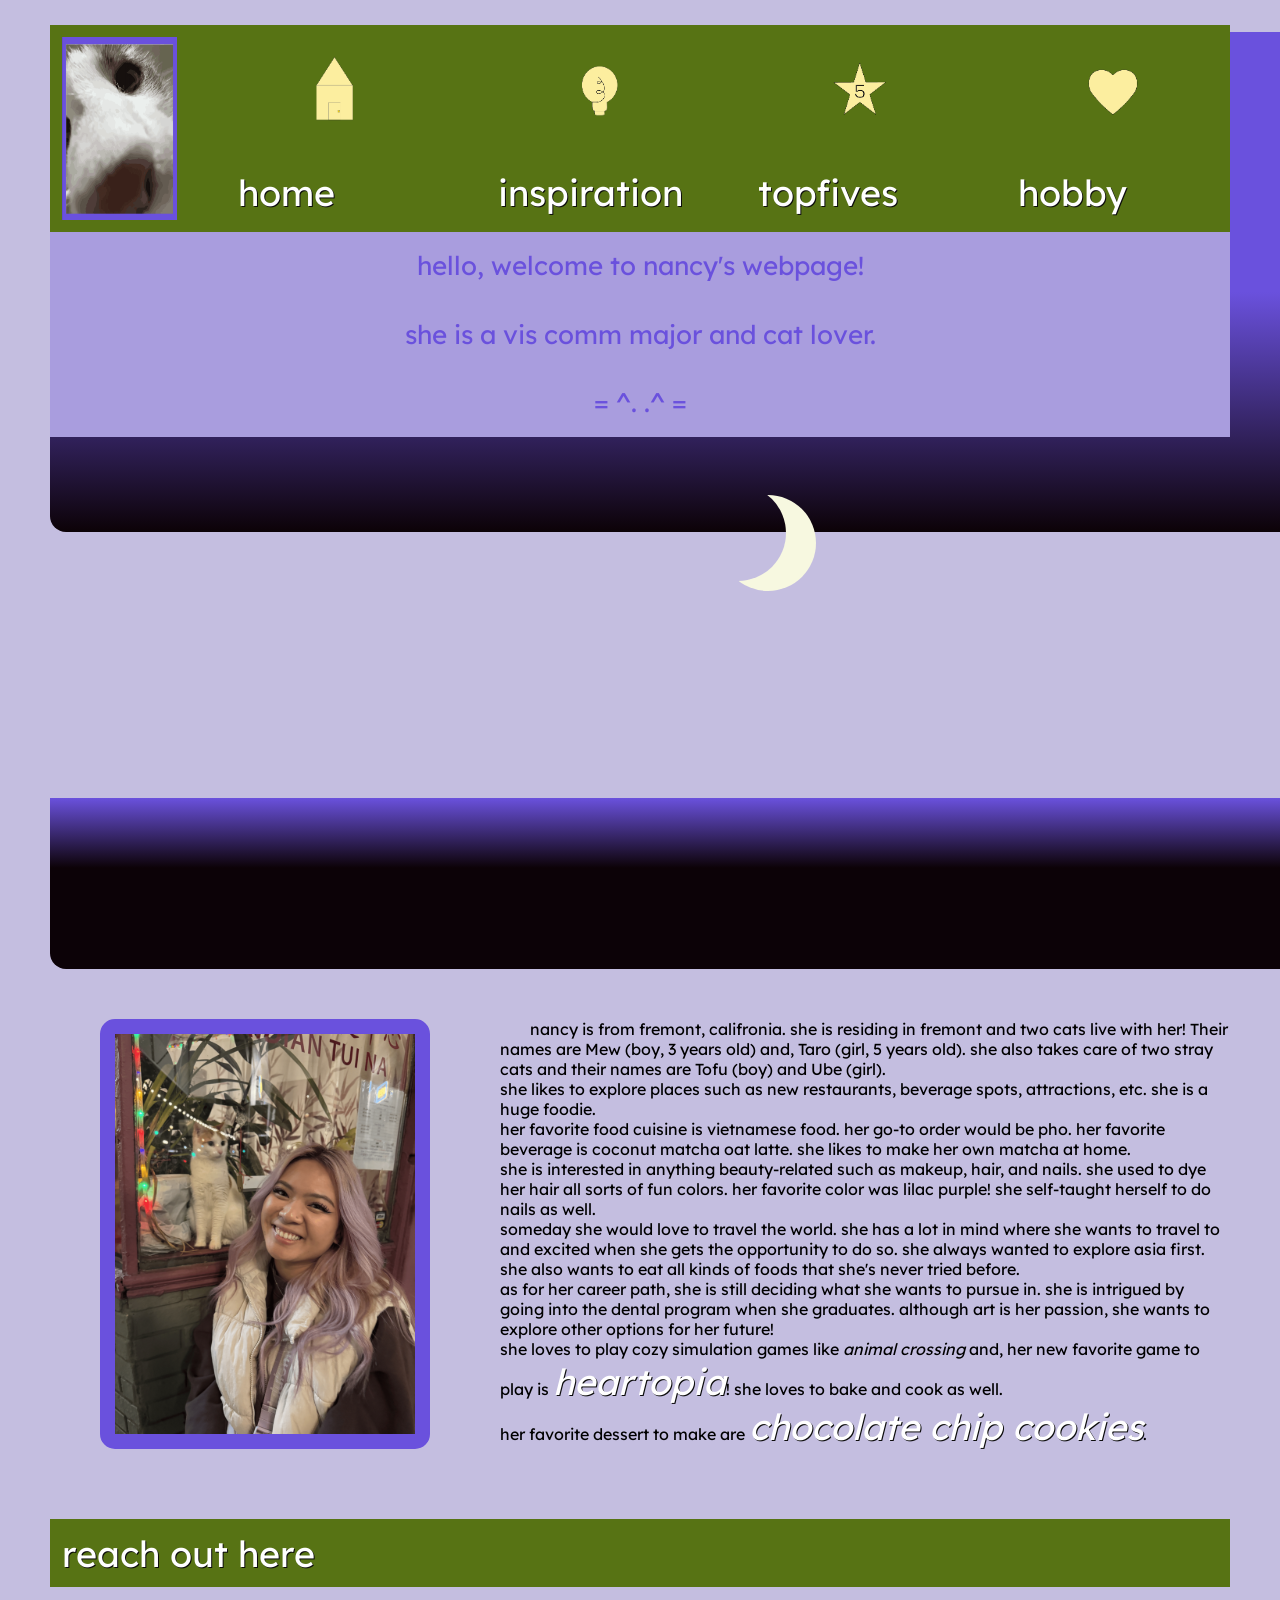
<file: index.html>
<!DOCTYPE html>
<html la="en">
<head>
    <meta charset="UTF-8">
    <title>nancy liang</title>
    <link rel="stylesheet" href="css/style.css">
    <link rel="preconnect" href="https://fonts.googleapis.com">
<link rel="preconnect" href="https://fonts.gstatic.com" crossorigin>
<link href="https://fonts.googleapis.com/css2?family=Lexend:wght@100..900&family=Roboto:ital,wght@0,100..900;1,100..900&display=swap" rel="stylesheet">
</head>
<header>
  <nav>
    <img id="logo" src="img/mewboopanimation.gif">
    <a href="index.html">
      <img src="img/homeicon.png" alt="home" style="width:200px;height:120px;">
      <h4>home</h4>
    </a> 
    <a href="/inspiration/inspiration.html">
      <img src="img/inspirationicon.png" alt="inspirations" style="width:200px;height:120px;">
      <h4>inspiration</h4>
    </a>
    <a href="/topfives/topfives.html">
      <img src="img/topfiveicon.png" alt="top fives" style="width:200px;height:120px;">
      <h4>topfives</h4>
    </a>
    <a href="hobby/hobby.html">
      <img src="img/hobbyicon.png" alt="hobby" style="width:200px;height:120px;">
      <h4>hobby</h4>
    </a>
  </nav>
</header>
  <body>
        <div class="name">hello, welcome to nancy's webpage!</div>
        <div class="intro">she is a vis comm major and cat lover.</div>
        <div class="meow">= ^. .^ =</div>

        
        <div id="marco">
        <div id="cielo"></div>
			  <div id="luna"></div>
			  <div id="gato"></div>
			  <div id="muro"></div>
			  <div id="edificios"></div>
</div>
  <section>

    
    <img id="me" src="img/me copy.png">
    <p> nancy is from fremont, califronia. she is residing in fremont and two cats live with her! Their names are Mew (boy, 3 years old) and, Taro (girl, 5 years old). 
      she also takes care of two stray cats and their names are Tofu (boy) and Ube (girl).
    
    <br>she likes to explore places such as new restaurants, beverage spots, attractions, etc. she is a huge foodie.
    <br>her favorite food cuisine is vietnamese food. her go-to order would be pho. her favorite beverage is coconut matcha oat latte. she likes to make her own matcha at home.
    <br>she is interested in anything beauty-related such as makeup, hair, and nails. she used to dye her hair all sorts of fun colors. 
    her favorite color was lilac purple! she self-taught herself to do nails as well. 
    <br>someday she would love to travel the world. she has a lot in mind where she wants to travel to and excited when she gets the opportunity to do so. 
    she always wanted to explore asia first. she also wants to eat all kinds of foods that she's never tried before.
    <br>as for her career path, she is still deciding what she wants to pursue in. she is intrigued by going into the dental program when she graduates. 
    although art is her passion, she wants to explore other options for her future!
    
    <br>she loves to play cozy simulation games like <em>animal crossing</em> and, her new favorite game to play is <a href="https://heartopia.xd.com/us/"><em>heartopia</em></a>! she loves to bake and cook as well. 
    
    <br>her favorite dessert to make are <a href="https://thecookiehub.substack.com/p/honeysuckle-worlds-best-chocolate"><em>chocolate chip cookies</em></a>. 
  </section>
    <footer> 
      <a href="mailto: ilnancy715@gmail.com"> reach out here </a>
    
    </footer>
  </body>
</html>
</file>
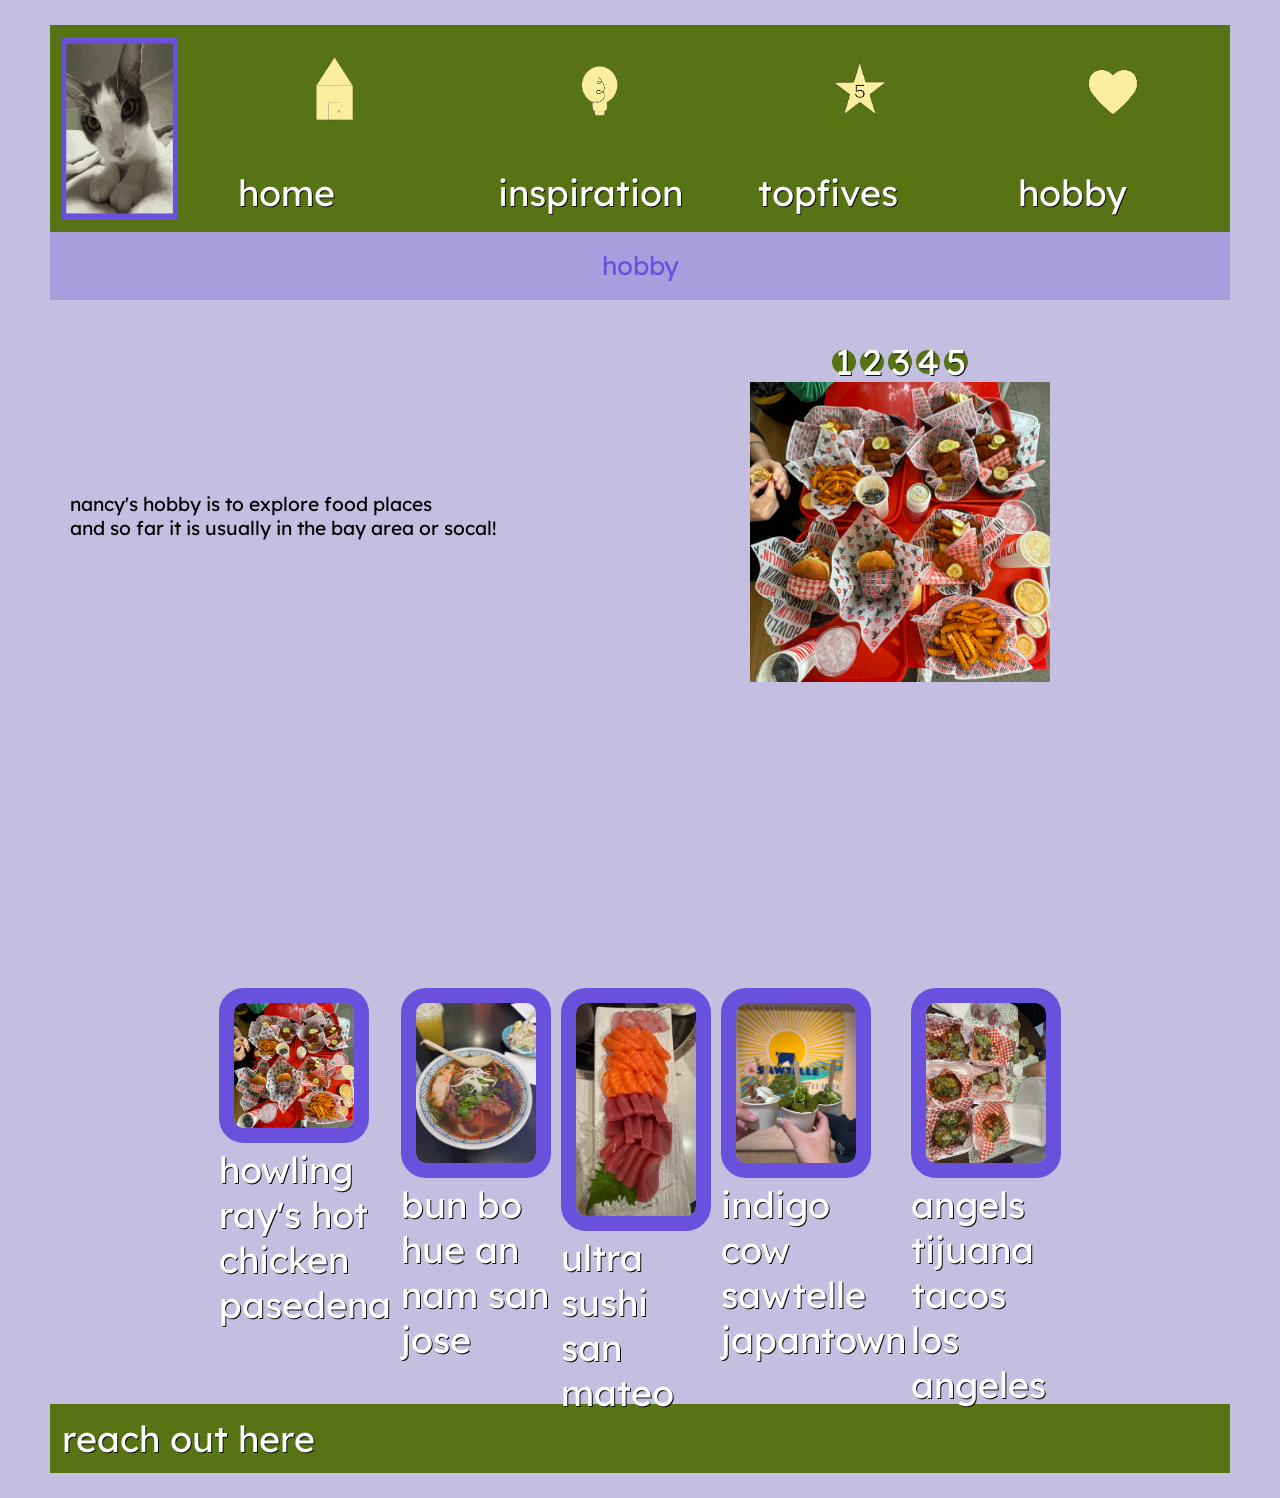
<file: hobby/hobby.html>
<!DOCTYPE html>
<html la="en">
<head>
    <meta charset="UTF-8">
    <title>nancy liang</title>
    <link rel="stylesheet" href="../css/style.css">
    <link rel="preconnect" href="https://fonts.googleapis.com">
<link rel="preconnect" href="https://fonts.gstatic.com" crossorigin>
<link href="https://fonts.googleapis.com/css2?family=Lexend:wght@100..900&family=Roboto:ital,wght@0,100..900;1,100..900&display=swap" rel="stylesheet">
</head>
<header>
  <nav>
    <img id="logo" src="img/mewboopanimation.gif">
    <a href="../index.html">
        <img src="img/homeicon.png" alt="home" style="width:200px;height:120px;">
        <h4>home</h4>
    </a>
    <a href="../inspiration/inspiration.html">
        <img src="img/inspirationicon.png" alt="inspirations" style="width:200px;height:120px;">
        <h4>inspiration</h4>
    </a>
    <a href="/topfives/topfives.html">
         <img src="img/topfiveicon.png" alt="top fives" style="width:200px;height:120px;">
         <h4>topfives</h4>
    </a>
    <a href="../hobby/hobby.html">
        <img src="img/hobbyicon.png" alt="hobby" style="width:200px;height:120px;">
        <h4>hobby</h4>
    </a>
  </nav>
</header>
  <body>
<div class="name">hobby</div>

  <section>

    <h5> nancy's hobby is to explore food places 
        <br> and so far it is usually in the bay area or socal!</h5>

      <div class="slider">
  
  <a href="#slide-1">1</a>
  <a href="#slide-2">2</a>
  <a href="#slide-3">3</a>
  <a href="#slide-4">4</a>
  <a href="#slide-5">5</a>

  <div class="slides">
    <div id="slide-1">
      <img src="img/p9.JPG" alt="food">
    </div>
    <div id="slide-2">
      <img src="img/p2.JPG" alt="food">
    </div>
    <div id="slide-3">
      <img src="img/p3.JPG" alt="food">
    </div>
    <div id="slide-4">
      <img src="img/p4.JPG" alt="food">
    </div>
    <div id="slide-5">
      <img src="img/p5.JPG" alt="food">
    </div>
  </div>

  </section>

  <div class="food">
    <div class="box"> <img src="img/p9.JPG"> <a href="https://howlinrays.com/">howling ray's hot chicken pasedena</a> </div>
    <div class="box"> <img src="img/p2.JPG"> <a href="https://www.yelp.com/biz/bun-bo-hue-an-nam-san-jose?osq=Bun+Bo+Hue&q=bun+bo+hue">bun bo hue an nam san jose</a> </div>
    <div class="box"> <img src="img/p3.JPG"> <a href="https://www.ultrasushi210.com/">ultra sushi san mateo</a> </div>
    <div class="box"> <img src="img/p4.JPG"> <a href="https://www.indigocow.com/">indigo cow sawtelle japantown</a> </div>
    <div class="box"> <img src="img/p5.JPG"> <a href="https://www.angelstijuanatacos.net/">angels tijuana tacos los angeles</a></div>

</div>


    <footer> 
      <a href="mailto: ilnancy715@gmail.com"> reach out here </a>
    
    </footer>
  </body>
</html>
</file>
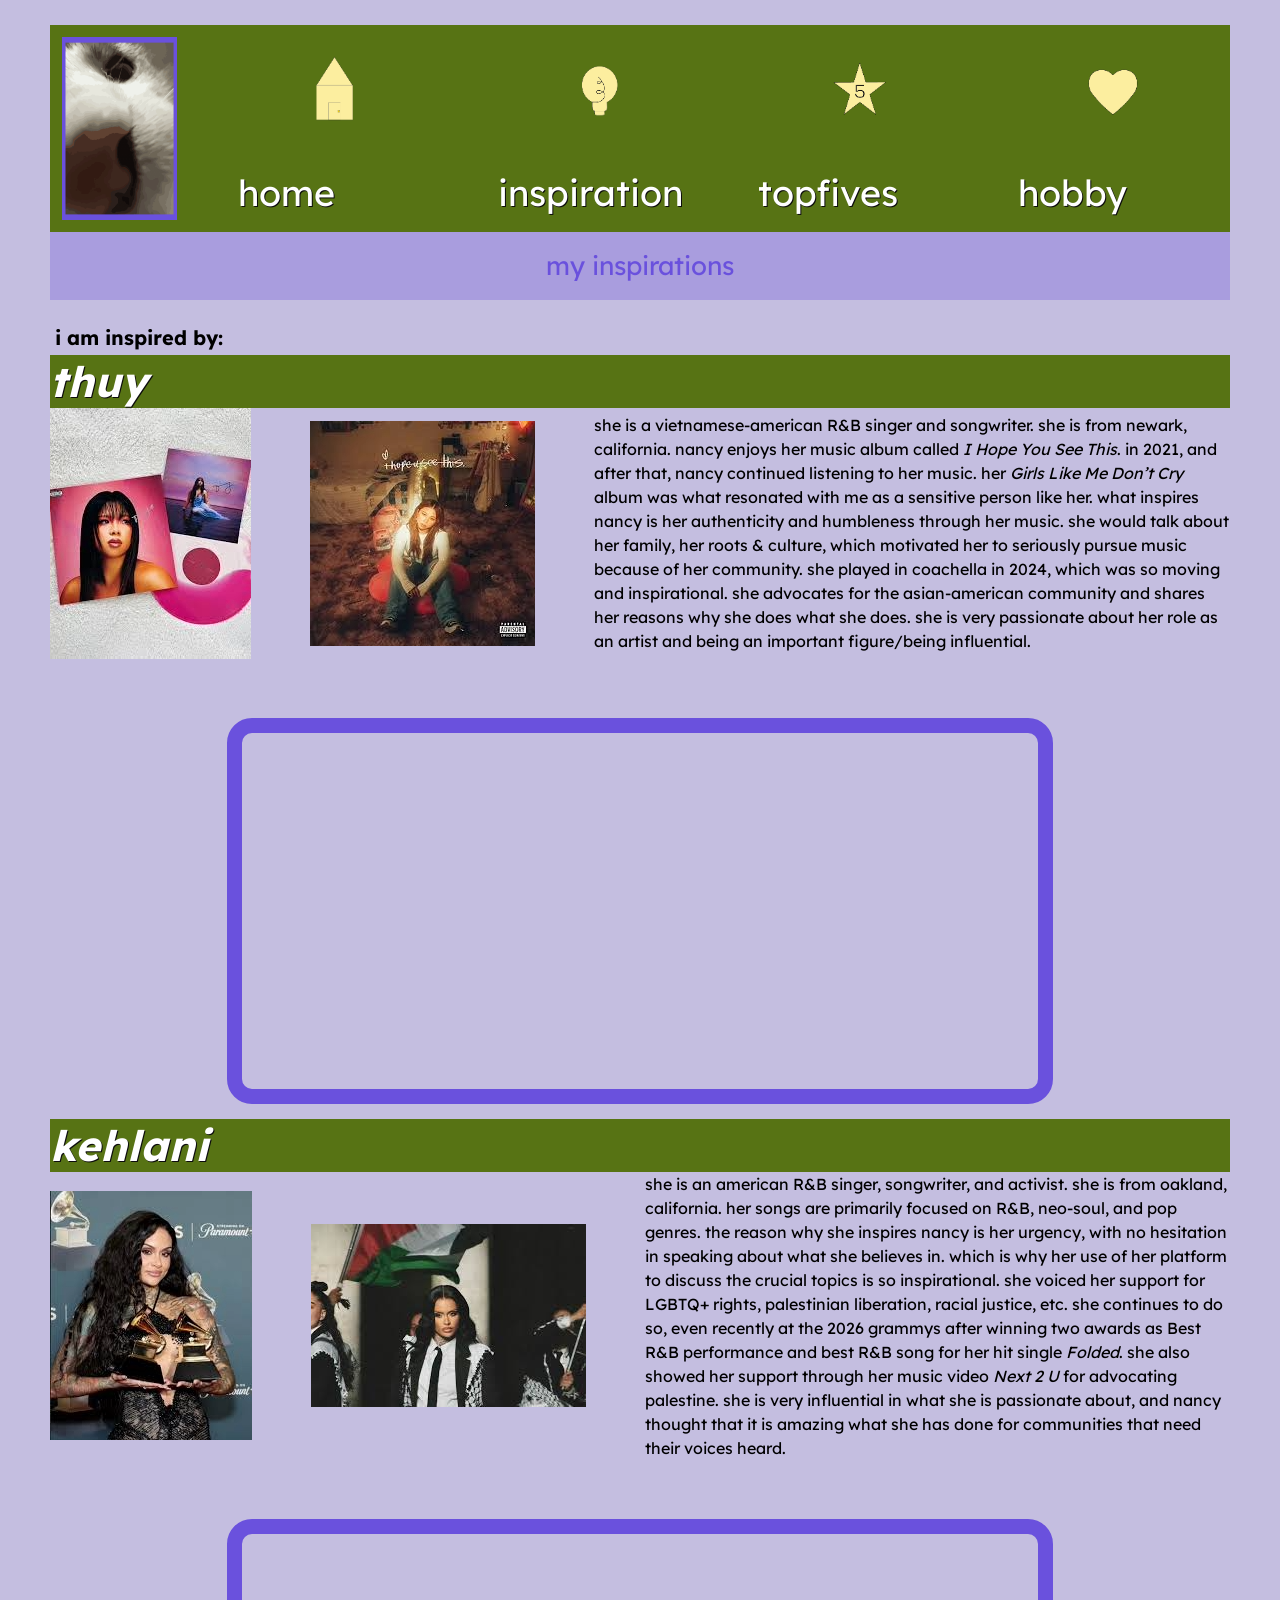
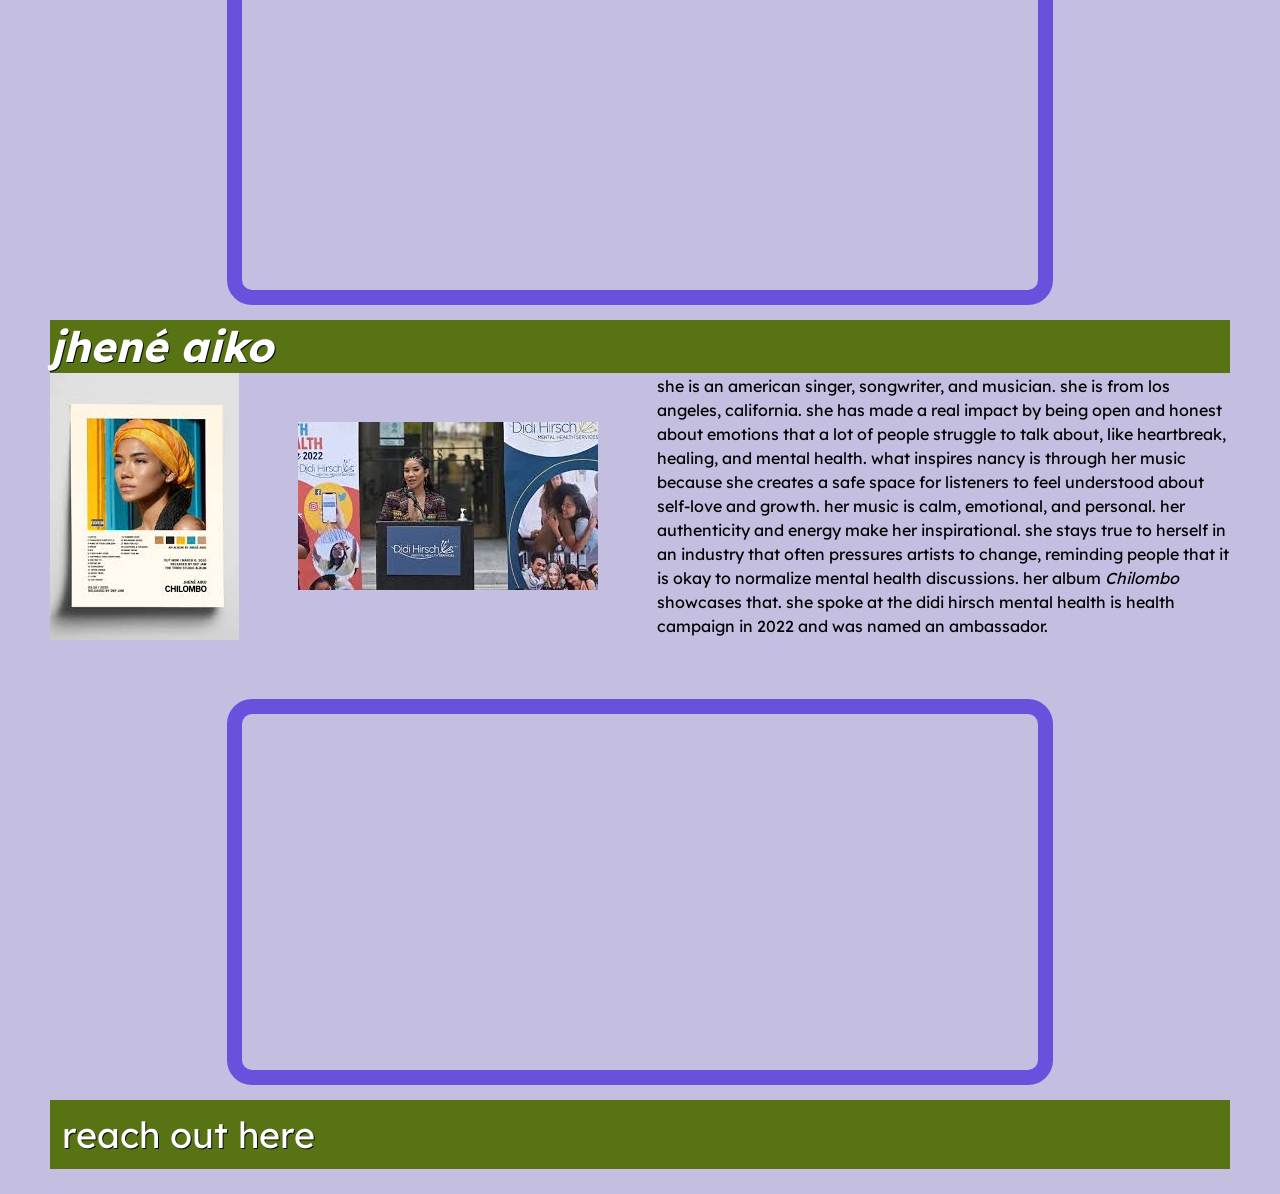
<file: inspiration/inspiration.html>
<!DOCTYPE html>
<html lang="en">
    <head>
        <meta charset="UTF-8">
        <meta name="viewport" content="width=device-width, initial-scale=1.0">
        <title>Inspirations</title>
        <link rel="stylesheet" href="../css/style.css">
        <link rel="preconnect" href="https://fonts.googleapis.com">
        <link rel="preconnect" href="https://fonts.gstatic.com" crossorigin>
        <link href="https://fonts.googleapis.com/css2?family=Lexend:wght@100..900&family=Roboto:ital,wght@0,100..900;1,100..900&display=swap" rel="stylesheet">
    </head>
    <header>
  <nav>
    <img id="logo" src="img/mewboopanimation.gif">
    <a href="../index.html">
          <img src="img/homeicon.png" alt="home" style="width:200px;height:120px;">
          <h4>home</h4>
    </a>
    <a href="inspiration/inspiration.html">
          <img src="img/inspirationicon.png" alt="inspirations" style="width:200px;height:120px;">
          <h4>inspiration</h4>
    </a>
    <a href="../topfives/topfives.html">
          <img src="img/topfiveicon.png" alt="top fives" style="width:200px;height:120px;">
          <h4>topfives</h4>
    </a>
    <a href="../hobby/hobby.html">
          <img src="img/hobbyicon.png" alt="hobby" style="width:200px;height:120px;">
          <h4>hobby</h4>
    </a>
  </nav>
</header>

    <body>

        <div class="name">my inspirations</div>
        <br>
        <h2>    
            <div id="inspired"> i am inspired by:</div>
        </h2>
        <a href="https://www.instagram.com/thuymusic/?hl=en"><h3><em>thuy</em></h3></a>
        <div class="artistone">
        <img src="img/thuy.png" alt="thuy's girls like me don't cry album cover">
        <img src="img/thuy2.png" alt="thuy's i hope you see this album cover">
        <h4>she is a vietnamese-american R&B singer and songwriter. she is from newark, california. nancy enjoys her music album called <em>I Hope You See This</em>. in 2021, and after that, nancy continued listening to her music. her <em>Girls Like Me Don’t Cry</em> album was what resonated with me as a sensitive person like her. what inspires nancy is her authenticity and humbleness through her music. she would talk about her family, her roots & culture, which motivated her to seriously pursue music because of her community. she played in coachella in 2024, which was so moving and inspirational. she advocates for the asian-american community and shares her reasons why she does what she does. she is very passionate about her role as an artist and being an important figure/being influential.</h4>
        </div>

        <div id="spotify-container">
        <iframe data-testid="embed-iframe" style="border-radius:15px" src="https://open.spotify.com/embed/artist/3R80OE4RViOWbnuvqh0j8a?utm_source=generator&theme=0" width="100%" height="352" frameBorder="0" allowfullscreen="" allow="autoplay; clipboard-write; encrypted-media; fullscreen; picture-in-picture" loading="lazy"></iframe>
        </div>

        <a href="https://www.instagram.com/kehlani/?hl=en"><h3><em>kehlani</em></h3></a>
        <div class="artisttwo">
        <img src="img/kehlani.png" alt="kehlani holding her two grammy awards for best R&B song and performance">
        <img src="img/kehlani4.png" alt="next 2 u music video with palestine flag i background">
        <h4>she is an american R&B singer, songwriter, and activist. she is from oakland, california. her songs are primarily focused on R&B, neo-soul, and pop genres. the reason why she inspires nancy is her urgency, with no hesitation in speaking about what she believes in. which is why her use of her platform to discuss the crucial topics is so inspirational. she voiced her support for LGBTQ+ rights, palestinian liberation, racial justice, etc. she continues to do so, even recently at the 2026 grammys after winning two awards as Best R&B performance and best R&B song for her hit single <em>Folded</em>. she also showed her support through her music video <em>Next 2 U</em> for advocating palestine. she is very influential in what she is passionate about, and nancy thought that it is amazing what she has done for communities that need their voices heard.</h4>
        </div>

        <div id="spotify-container">
        <iframe data-testid="embed-iframe" style="border-radius:12px" src="https://open.spotify.com/embed/artist/0cGUm45nv7Z6M6qdXYQGTX?utm_source=generator&theme=0" width="100%" height="352" frameBorder="0" allowfullscreen="" allow="autoplay; clipboard-write; encrypted-media; fullscreen; picture-in-picture" loading="lazy"></iframe>
        </div>

        <a href="https://www.instagram.com/jheneaiko/?hl=en"><h3><em>jhené aiko</em></h3></a>
        <div class="artistthree">
        <img src="img/jhene.png" alt="Chilombo album cover">
        <img src="img/jheneaiko.png" alt="Jhene Aiko speaking at the Didi Hirsch Mental Health Is Health campaign, named as Ambassador for 2022">
        <h4>she is an american singer, songwriter, and musician. she is from los angeles, california. she has made a real impact by being open and honest about emotions that a lot of people struggle to talk about, like heartbreak, healing, and mental health. what inspires nancy is through her music because she creates a safe space for listeners to feel understood about self-love and growth. her music is calm, emotional, and personal. her authenticity and energy make her inspirational. she stays true to herself in an industry that often pressures artists to change, reminding people that it is okay to normalize mental health discussions. her album <em>Chilombo</em> showcases that. she spoke at the didi hirsch mental health is health campaign in 2022 and was named an ambassador.</h4>
        </div>

        <div id="spotify-container">
        <iframe data-testid="embed-iframe" style="border-radius:12px" src="https://open.spotify.com/embed/artist/5ZS223C6JyBfXasXxrRqOk?utm_source=generator&theme=0" width="100%" height="352" frameBorder="0" allowfullscreen="" allow="autoplay; clipboard-write; encrypted-media; fullscreen; picture-in-picture" loading="lazy"></iframe>
        </div> 
        
    </body>
        <footer> 
       <a href="mailto: ilnancy715@gmail.com"> reach out here </a>
        
       </footer>
</html>
</file>
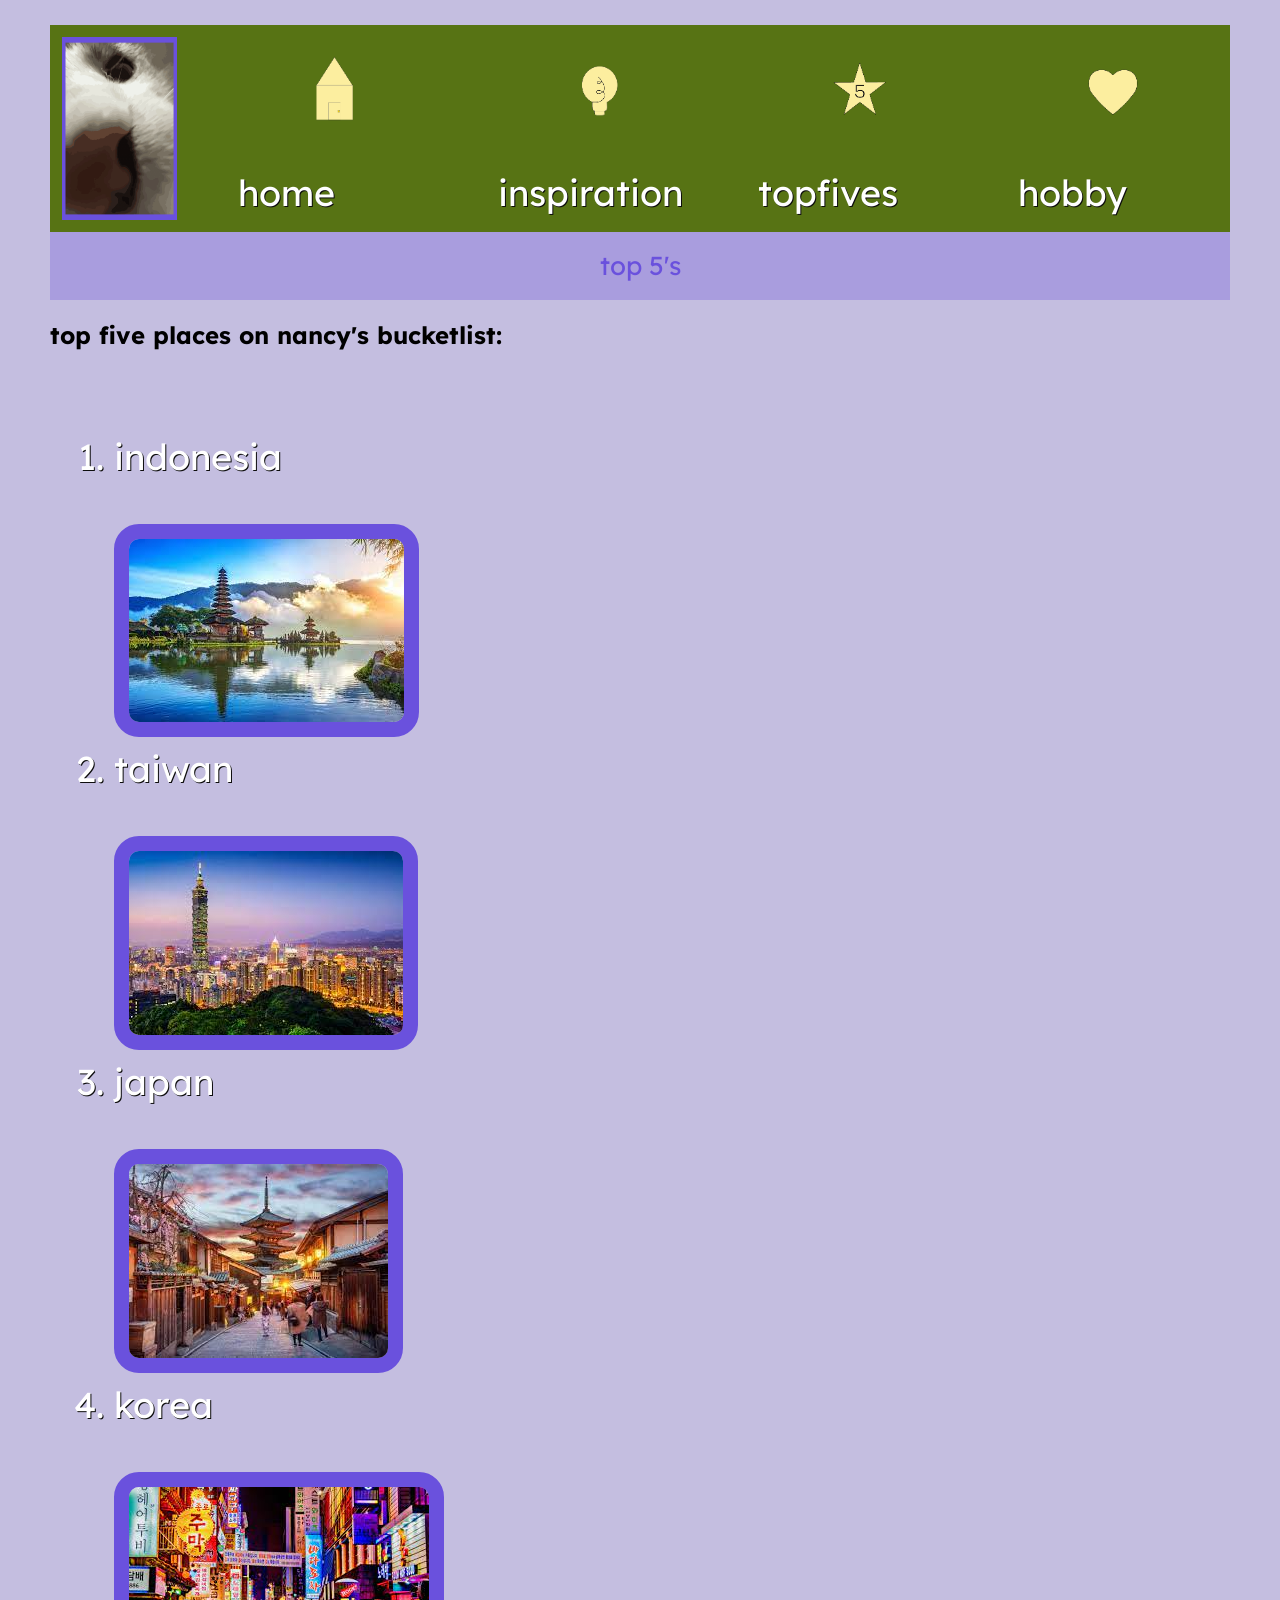
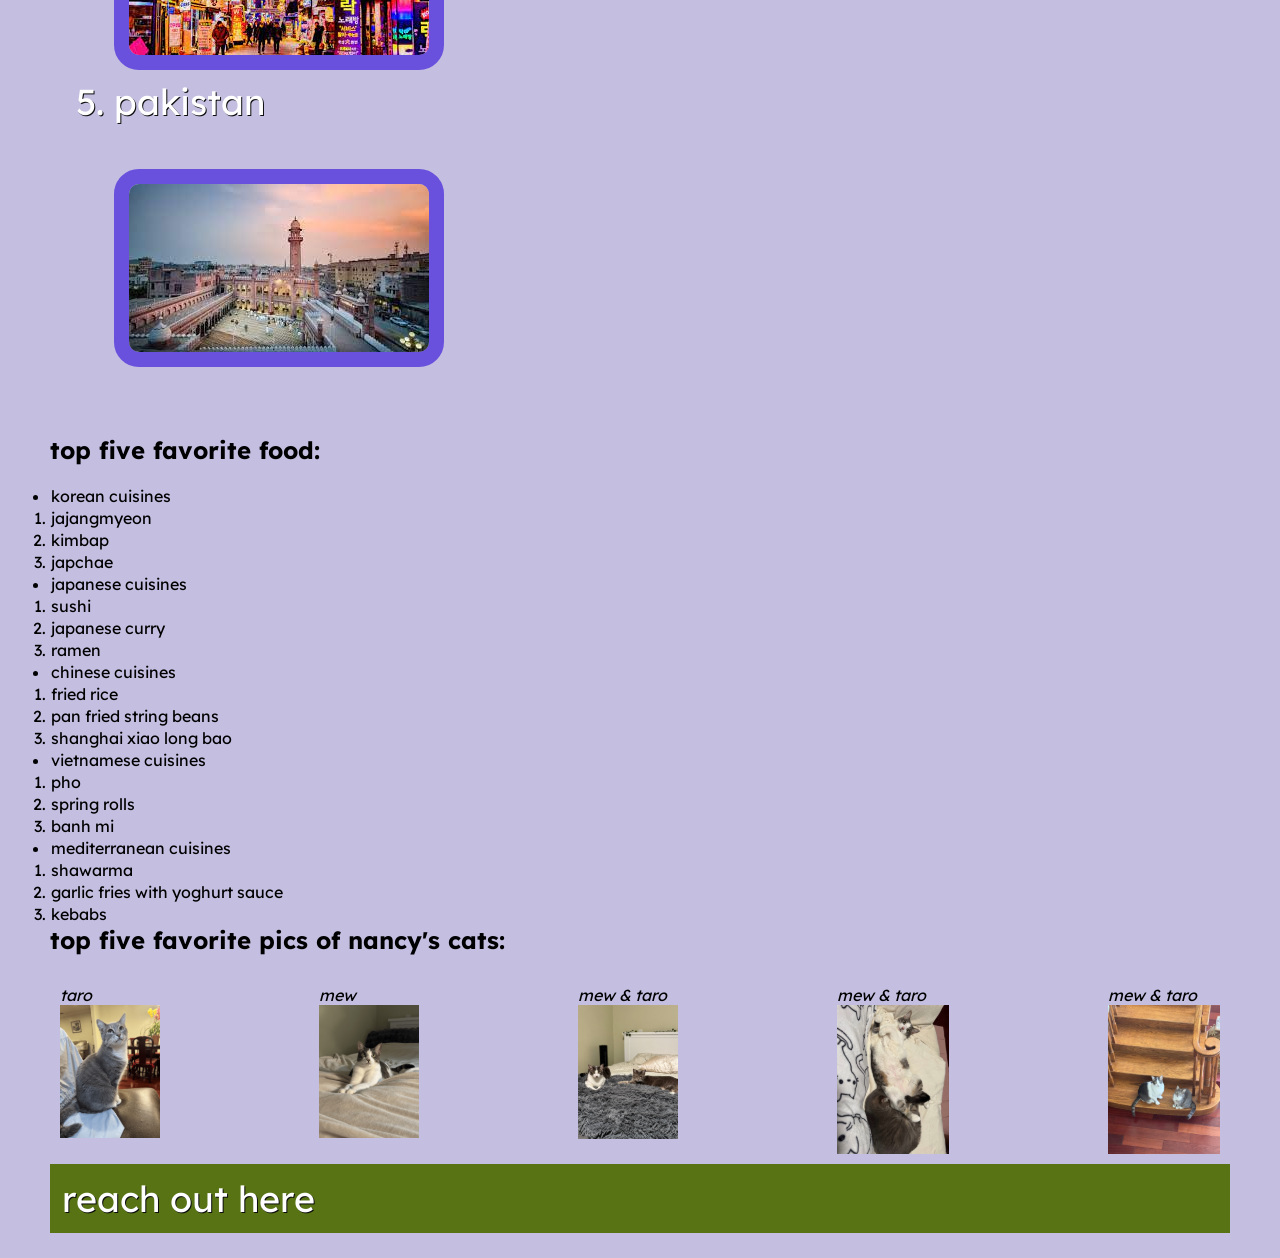
<file: topfives/topfives.html>
<!DOCTYPE html>
<html lang="en">
    <head>
        <meta charset="UTF-8">
        <title>my top 5's</title>
        <link rel="stylesheet" href="../css/style.css">
        <link rel="preconnect" href="https://fonts.googleapis.com">
        <link rel="preconnect" href="https://fonts.gstatic.com" crossorigin>
        <link href="https://fonts.googleapis.com/css2?family=Lexend:wght@100..900&family=Roboto:ital,wght@0,100..900;1,100..900&display=swap" rel="stylesheet">
    </head>
    </html>
    <nav>
    <img id="logo" src="img/mewboopanimation.gif">
    <a href="../index.html">
          <img src="img/homeicon.png" alt="home" style="width:200px;height:120px;">
          <h4>home</h4>
    </a>
    <a href="../inspiration/inspiration.html">
        <img src="img/inspirationicon.png" alt="inspirations" style="width:200px;height:120px;">
        <h4>inspiration</h4>
    </a>
    <a href="/topfives/topfives.html">
        <img src="img/topfiveicon.png" alt="top fives" style="width:200px;height:120px;">
        <h4>topfives</h4>
        
    </a>
    <a href="../hobby/hobby.html">
        <img src="img/hobbyicon.png" alt="hobby" style="width:200px;height:120px;">
        <h4>hobby</h4>
    </a>
    </nav>

        <body>
            <div class="name"> top 5's</div>
            <br>
                <h2> top five places on nancy's bucketlist: </h2>
                <br>

                <div class="places">
                    <ol>
                        <a href="https://bali.com/"
                        ><li>indonesia</li></a>
                        <br>
                        <img src="img/indonesia.jpg" alt="image of bali indonesia">
                        <a href="https://eng.taiwan.net.tw"
                        ><li>taiwan</li></a>
                        <br>
                        <img src="img/taiwan.jpg" alt="image of taiwan">
                        <a href="https://www.google.com/search?sca_esv=b9eca7660d2a1203&sxsrf=ACQVn08P0XrzxujWxvbZV3jGAEDehToEcw:1707334200534&q=Kyoto&si=AKbGX_paaCugDdYkuX2heTJMr0_FGRox2AzKVmiTg2eQr2d-rrTYmbT03NGOIaBestnzi7-ou7QlsWReOl65oPUcwfsmkqa4tA%3D%3D&sa=X&ved=2ahUKEwjVp6TE-5mEAxWDDkQIHancAr4Qs4ILegQIMxAB&cshid=1707334218881867"
                        ><li>japan</li></a>
                        <br>
                        <img src="img/japan.jpg" alt="image of japan">
                        <a href="https://www.korea.net/"
                        ><li>korea</li></a>
                        <br>
                        <img src="img/korea.jpg" alt="image of korea">
                        <a href="https://artsandculture.google.com/entity/peshawar/m0hj6h?hl=en"
                        ><li>pakistan</li></a>
                        <br>
                        <img src="img/pakistan.jpg" alt="image of peshawar pakistan">
                        </a>
                    </ol>
                    </div>

                <h2>top five favorite food:</h2>
                <br>
                    <ul>
                        <li>korean cuisines</li>
                        <ol>
                            <li>jajangmyeon</li>
                            <li>kimbap</li>
                            <li>japchae</li>
                        </ol>
                        <li>japanese cuisines</li>
                        <ol>
                            <li>sushi</li>
                            <li>japanese curry</li>
                            <li>ramen</li>
                        </ol>
                        <li>chinese cuisines</li>
                        <ol>
                            <li>fried rice</li>
                            <li>pan fried string beans</li>
                            <li>shanghai xiao long bao</li>
                        </ol>
                        <li>vietnamese cuisines</li>
                        <ol>
                            <li>pho</li>
                            <li>spring rolls</li>
                            <li>banh mi</li>
                        </ol>
                        <li>mediterranean cuisines</li>
                        <ol>
                            <li>shawarma</li>
                            <li>garlic fries with yoghurt sauce</li>
                            <li>kebabs</li>
                        </ol>
                    </ul>

                    <h2> top five favorite pics of nancy's cats:</h2>
                    <br>
                    <dl>
                        
                        <div class="t"> <em>taro</em>
                        <dt> <img src="img/taro resize.png" alt="image of my sitting cat, taro, looking up"> </dt>
                        <dd> </dd>
                        </div>
                        
                        <div class="t"> <em>mew</em>
                        <dt> <img src="img/mew resize.png" alt="image of my cat, mew, laying on the bed "> </dt>
                        <dd> </dd>
                        </div>

                        <div class="t"> <em>mew & taro</em>
                        <dt> <img src="img/mew n taro resize.png" alt="image of mew and taro laying on the bed"> </dt>
                        <dd> </dd>
                        </div>

                        <div class="t"> <em>mew & taro</em>
                        <dt> <img src="img/m and t resize.jpg" alt="image of mew and taro on the couch"> </dt>
                        <dd> </dd>
                        </div>

                        <div class="t"> <em>mew & taro</em>
                        <dt> <img src="img/m & t resize.jpg" alt="image of mew and taro on the stairs next to each other"> </dt>
                        <dd> </dd>
                        </div>

                    </dl>
           
        </body>
       <footer> 
       <a href="mailto: ilnancy715@gmail.com"> reach out here </a>
        
       </footer>
    
</html>
</file>
<file: css/style.css>
* {
   margin: 0;
   padding: 0;
   box-sizing: border-box;
}


@media (min-width: 768px) {
  .header {grid-area: 1 / span 6;}
  .menu {grid-area: 2 / span 1;}
  .content {grid-area: 2 / span 4;}
  .facts {grid-area: 2 / span 1;}
  .footer {grid-area: 3 / span 6;}
}
 



body {
    padding: 25px 50px 25px 50px;
   font-family: 'Lexend';
   background-color: #c4bee0;
}

header {
    display: flex;
	flex-direction: row;
	flex-wrap: nowrap;
	justify-content: space-between;
}

nav {
    background-color: #577314;
    border: thick;
    align-self: end;
    display: flex;
	flex-direction: row;
	flex-wrap: nowrap;
	justify-content: space-between;
    width: 100%;
	padding-right: 1%;
    padding-bottom: 1%;
    padding-top: 1%;
    padding-left: 1%;
}

a {
	text-decoration: none;
	color: white;
	text-shadow: 1px 1px #0d0d0d;
	font-size: 36px;
}

a:hover {
	text-decoration: wavy;
	color: #4a4949;
	text-shadow: -1px -1px #c4bee0;
}

#logo {
	width: 10%;
}

.name {
    background-color: #a99dde;
	text-align: center;
	color: #6a51dd;
	text-transform: lowercase;
	font-size: 26px;
	padding-top: 1.5%;
	padding-bottom: 1.5%;
}

#me {
    margin: 50px;
    border: 15px solid #6a51dd;
    border-radius: 15px;
}

section {
    /*text-align: start;
    margin: 35px;
    display: flex;
    flex-direction: row;
	flex-wrap: nowrap;
	justify-content: space-between*/

    display: flex;
    align-items: center;
    gap: 20px;
    margin-bottom: 20px;
}

p {
    text-indent: 30px;
}



.intro {
    background-color: #a99dde;
	text-align: center;
	color: #6a51dd;
	text-transform: lowercase;
	font-size: 26px;
	padding-top: 1.5%;
	padding-bottom: 1.5%;
}

.meow {
    background-color: #a99dde;
	text-align: center;
	color: #6a51dd;
	text-transform: lowercase;
	font-size: 26px;
	padding-top: 1.5%;
	padding-bottom: 1.5%;

}

.meow:hover {
	color: #577314;
    transform: scaleX(5, 1.1);
}



footer {
    background-color: #577314;
    width: 100%;
    padding-right: 1%;
    padding-bottom: 1%;
    padding-top: 1%;
    padding-left: 1%;   
}


/* inspiration page */


.artistone {
    display: flex;
    align-items: center;
    gap: 5%;
    margin-bottom: 5%;
}

.artistone img {
    max-width: 50%;
    height: auto;
}

.artisttwo {
    display: flex;
    align-items: center;
    gap: 5%;
    margin-bottom: 5%;
}

.artisttwo img {
    max-width: 50%;
    height: auto;
}

.artistthree {
    display: flex;
    align-items: center;
    gap: 5%;
    margin-bottom: 5%;
}

.artistthree img {
    max-width: 50%;
    height: auto;
}

h3 {
    background-color: #577314;
    display: flex;
}

h4 {
    line-height: 150%;
    font-weight: normal;
}

#spotify-container {
    width: 70%;
    margin: 15px auto;
    border: 15px solid #6a51dd;
    border-radius: 25px;
}

#inspired {
  font-size: 20px;
  padding: 5px;
    animation-name: inspiredAnimate;
    animation-duration: 5s;
    animation-delay: .25s;
    animation-fill-mode: forwards;
    animation-iteration-count: infinite;
}

/* created by Elisabeth Diang */
@keyframes inspiredAnimate {
    0%,
  22%,
  36%,
  75% {
    color: white;        
    text-shadow: 0 0 0.6rem rgb(246, 163, 227), 0 0 1.5rem rgb(246, 163, 227),
      -0.2rem 0.1rem 1rem #6a51dd, 0.2rem 0.1rem 1rem #6a51dd,
      0 -0.5rem 2rem #6a51dd, 0 0.5rem 3rem #6a51dd;
  }
  28%,
  33% {
    color: #ffffff;
    text-shadow: none;
  }
  82%,
  97% {
    color: #ffffff;
    text-shadow: none;
  }
}
.flicker {
    animation: shine 2s forwards, blink 3s 2s infinite;
  }
  
.fast-flicker {
    animation: shine 2s forwards, blink 10s 1s infinite;
  }
/* created by Elisabeth Diang */


/* top fives page */


/*
.places ol {
    display: flex;
    flex-direction: row;
	flex-wrap: nowrap;
    flex-shrink: 1;
	justify-content: space-between;
    padding: 25px;
}

*/

.places ol {
    flex-direction: row;
    flex-wrap: nowrap;
    justify-content: space-between;
    gap: 15px 50px;
    padding: 5px;
    margin: 5%;
}

.places img {
    border: 15px solid #6a51dd;
    border-radius: 25px;
}


ul li {
    padding: 1px;
}

dl {
    display: flex;
    flex-direction: row;
	flex-wrap: nowrap;
	justify-content: space-between;
}

.t {
  position: relative;
  display: inline-block;
  margin: 10px;
}
.t img {
  display: block;
  width: 100%;
  height: auto;
}



/* hobby page */

h5 {
    width: 50%;
    font-size: larger;
    font-weight: normal;
    margin: 20px;

}

.food {
    width: 50%;
    margin: 0 auto ;
    padding: 80px 0;
    display: flex;
    flex-direction: row;
    justify-content: center;
    padding: 20%;
}

.box {
    width: 180px;
    height: 180px;
   /* background: #6a51dd; */
    margin: 0px 5px;
    transition: 0.5s;
}

.box:hover {
    transform: scale(1.2);
    background: grey;
    z-index: 2;
    
}

.box img {
    width: 150px;
    border: 15px solid #6a51dd;
    border-radius: 25px;
}

/* created by Christian Schaefer */

.slider {
  width: 300px;
  text-align: center;
  overflow: hidden;
  margin: 50px;
}

.slides {
  display: flex;
  
  overflow-x: auto;
  scroll-snap-type: x mandatory;
  
  
  
  scroll-behavior: smooth;
  -webkit-overflow-scrolling: touch;
  

  scroll-snap-points-x: repeat(300px);
  scroll-snap-type: mandatory;

}

.slides::-webkit-scrollbar {
  width: 10px;
  height: 10px;
}
.slides::-webkit-scrollbar-thumb {
  background: black;
  border-radius: 10px;
}
.slides::-webkit-scrollbar-track {
  background: transparent;
}
.slides > div {
  scroll-snap-align: start;
  flex-shrink: 0;
  width: 300px;
  height: 300px;
  margin-right: 50px;
  border-radius: 10px;
  background: #577314;
  transform-origin: center center;
  transform: scale(1);
  transition: transform 0.5s;
  position: relative;
  
  display: flex;
  justify-content: center;
  align-items: center;
  font-size: 100px;
}

.slides > div:target {
  transform: scale(0.8);
}


.slides img {
    max-width: 100%; 
    height: auto;
}


.slider > a {
  display: inline-flex;
  width: 1.5rem;
  height: 1.5rem;
  background: #577314;
  text-decoration: none;
  align-items: center;
  justify-content: center;
  border-radius: 50%;
  margin: 0 0 0.5rem 0;
  position: relative;
}
.slider > a:active {
  top: 1px;
}
.slider > a:focus {
  background: #577314;
}


/* created by Christian Schaefer */







/* created by eva */

#marco{
    width: 1325px;
    height: 500px;
    margin: 0 auto;
    overflow: hidden;
    border-radius: 16px;
    margin-top: 2em;
    }

#cielo{
    border-radius: 16px;
    width: 1325px;
    height: 500px;
    background: linear-gradient(to bottom,  #6a51dd 0%,#6a51dd 52%,#0c0207 100%); 
    position: absolute;
    z-index: -30;
    top: 0;
    margin-top: 2em;
    }

#edificios{
    background: url('https://res.cloudinary.com/pastelitos/image/upload/v1610526533/eva/edificiosOne_fsg7nx.svg');
    height: 500px; 
    width: 1325px;
    z-index: -10;
    top: 6.5em;
    background-position: 0px 0px;
    background-repeat: repeat-x;
    -webkit-animation: animar_edificios 120s linear infinite;
    -ms-animation: animar_edificios 120s linear infinite;
    -moz-animation: animar_edificios 120s linear infinite;
    position: absolute;
    }

/* Animacion edificios */

   @keyframes  animar_edificios {
        from { background-position: 0 0; }
        to { background-position: 100% 0; }
    }
    @-webkit-keyframes  animar_edificios {
        from { background-position: 0 0; }
        to { background-position: 100% 0; }
    }
    @-ms-keyframes  animar_edificios {
        from { background-position: 0 0; }
        to { background-position: 100% 0; }
    }
    @-moz-keyframes  animar_edificios {
        from { background-position: 0 0; }
        to { background-position: 100% 0; }
    }
   
#luna {
    width: 6em;
    height: 6em;
    -moz-border-radius: 50%;
    -webkit-border-radius: 50%;
    border-radius: 50%;
    -moz-box-shadow: 30px 10px 0 #F7F8E0;
    -webkit-box-shadow: 30px 10px 0 #F7F8E0;
    box-shadow: 30px 10px 0 #F7F8E0;
    margin-top: 1em;
    margin-left: 50%;
    position: absolute;
    z-index: -19;
    }

#muro{
    height: 23em;
    width: 100%;
    background: -moz-linear-gradient(top,  #6a51dd 0%, #0c0207 19%); 
    background: -webkit-linear-gradient(top,  #6a51dd 0%,#0c0207 19%); 
    background: linear-gradient(to bottom,  #6a51dd 0%,#0c0207 19%); 
    bottom:0px; 
    }

#gato{
    background: url('https://res.cloudinary.com/pastelitos/image/upload/v1610526571/eva/gatito_pushui.svg');
    height: 297px; 
    width: 507.5px;
    margin-top: 2em;
    margin-left: 2em;
    z-index: 10;
    -webkit-animation: sprite-animation 1.2s steps(16,end) infinite;
    -moz-animation: sprite-animation 1.2s steps(16,end) infinite; 
    -ms-animation: sprite-animation 1.2s steps(16,end) infinite; 
    animation: sprite-animation 1.2s steps(16,end) infinite;
    }

@-webkit-keyframes sprite-animation { 
        from { background-position: 0 0; }
        to { background-position: -8120px 0; } 
    }

@-ms-keyframes sprite-animation { 
        from { background-position: 0 0; }
        to { background-position: -8120px 0; }
    }

@-moz-keyframes sprite-animation { 
        from { background-position: 0 0; }
        to { background-position: -8120px 0; }
    }

@keyframes sprite-animation { 
        from { background-position: 0 0; }
        to { background-position: -8120px 0; }
    }

/* created by eva */
</file>
